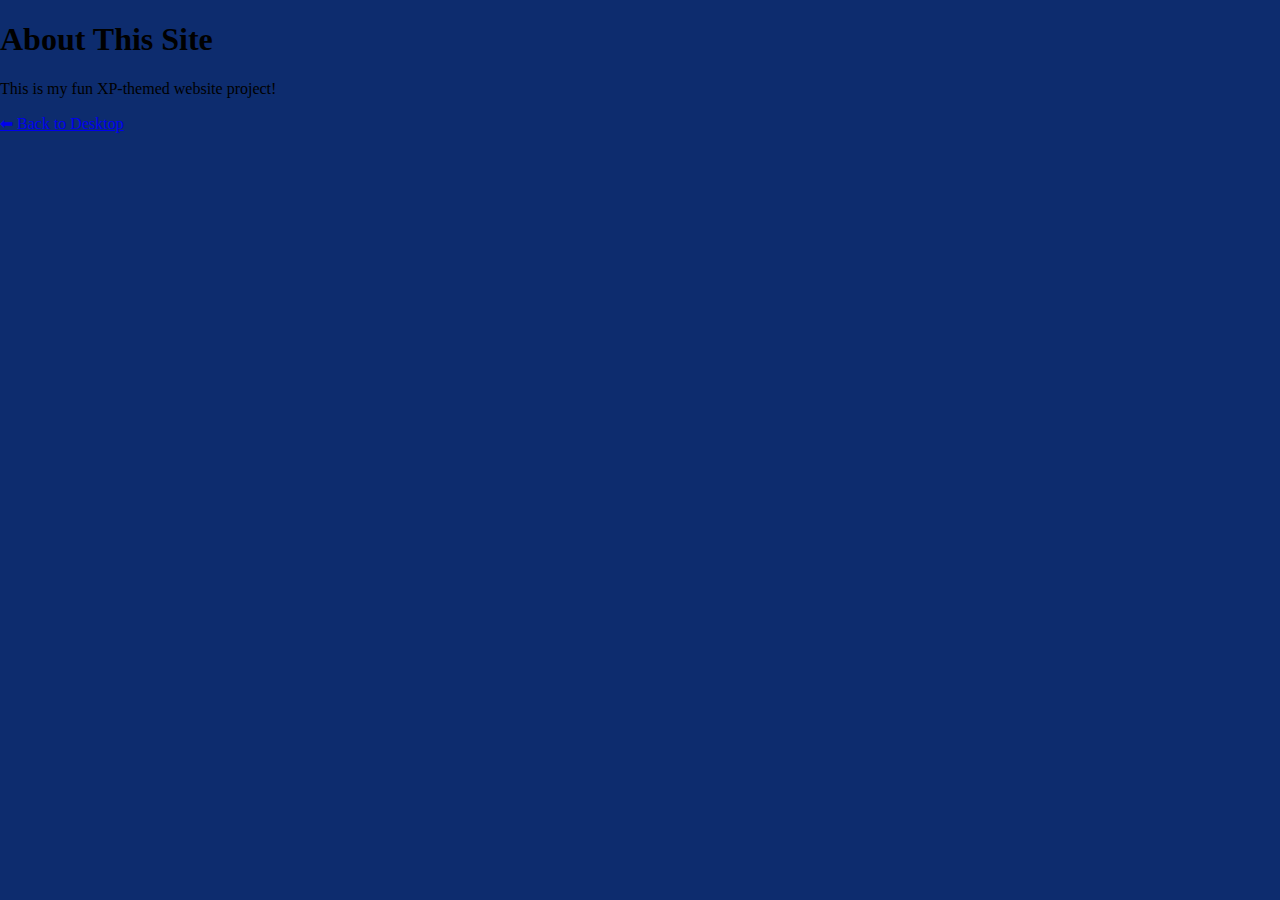
<file: aboutEX.html>
<!DOCTYPE html>
<html lang="en">
<head>
  <meta charset="UTF-8">
  <title>About</title>
  <link rel="stylesheet" href="style.css">
</head>
<body>
  <h1>About This Site</h1>
  <p>This is my fun XP-themed website project!</p>
  <a href="index.html">⬅ Back to Desktop</a>
</body>
</html>
</file>
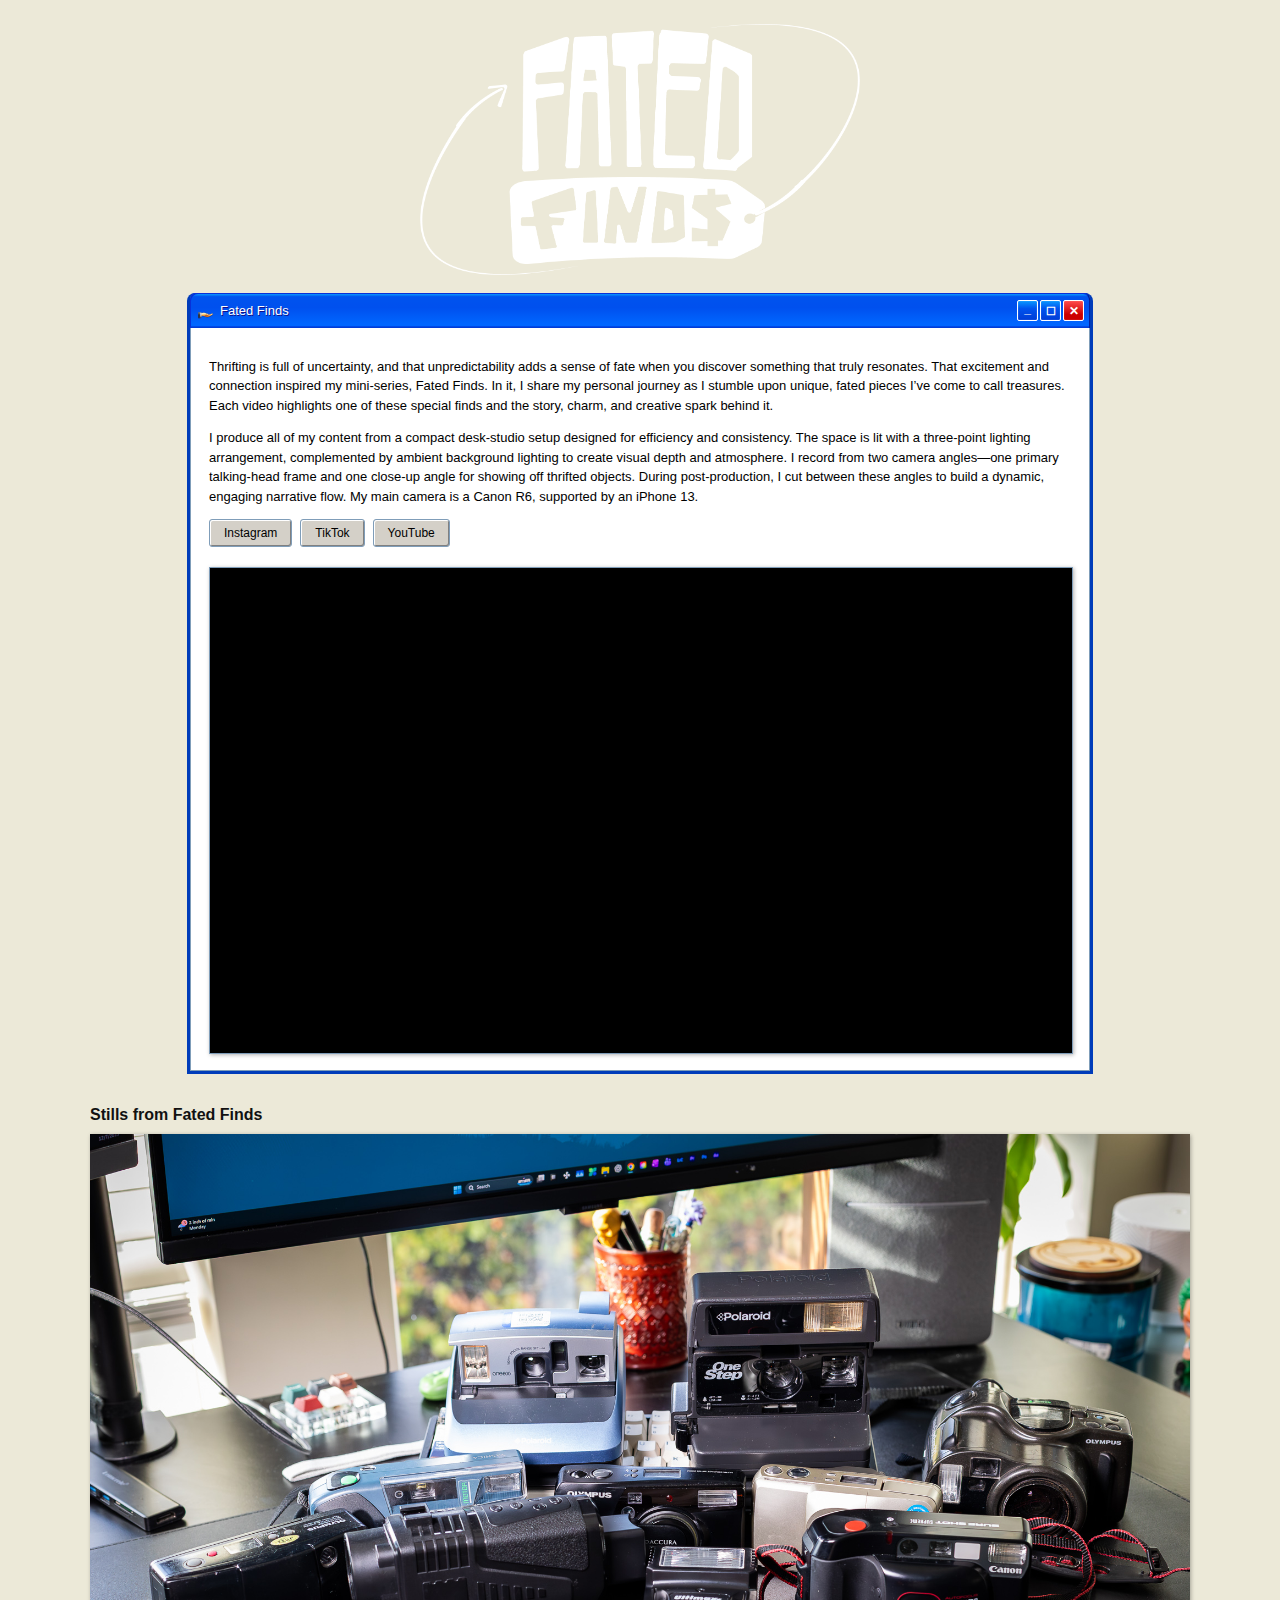
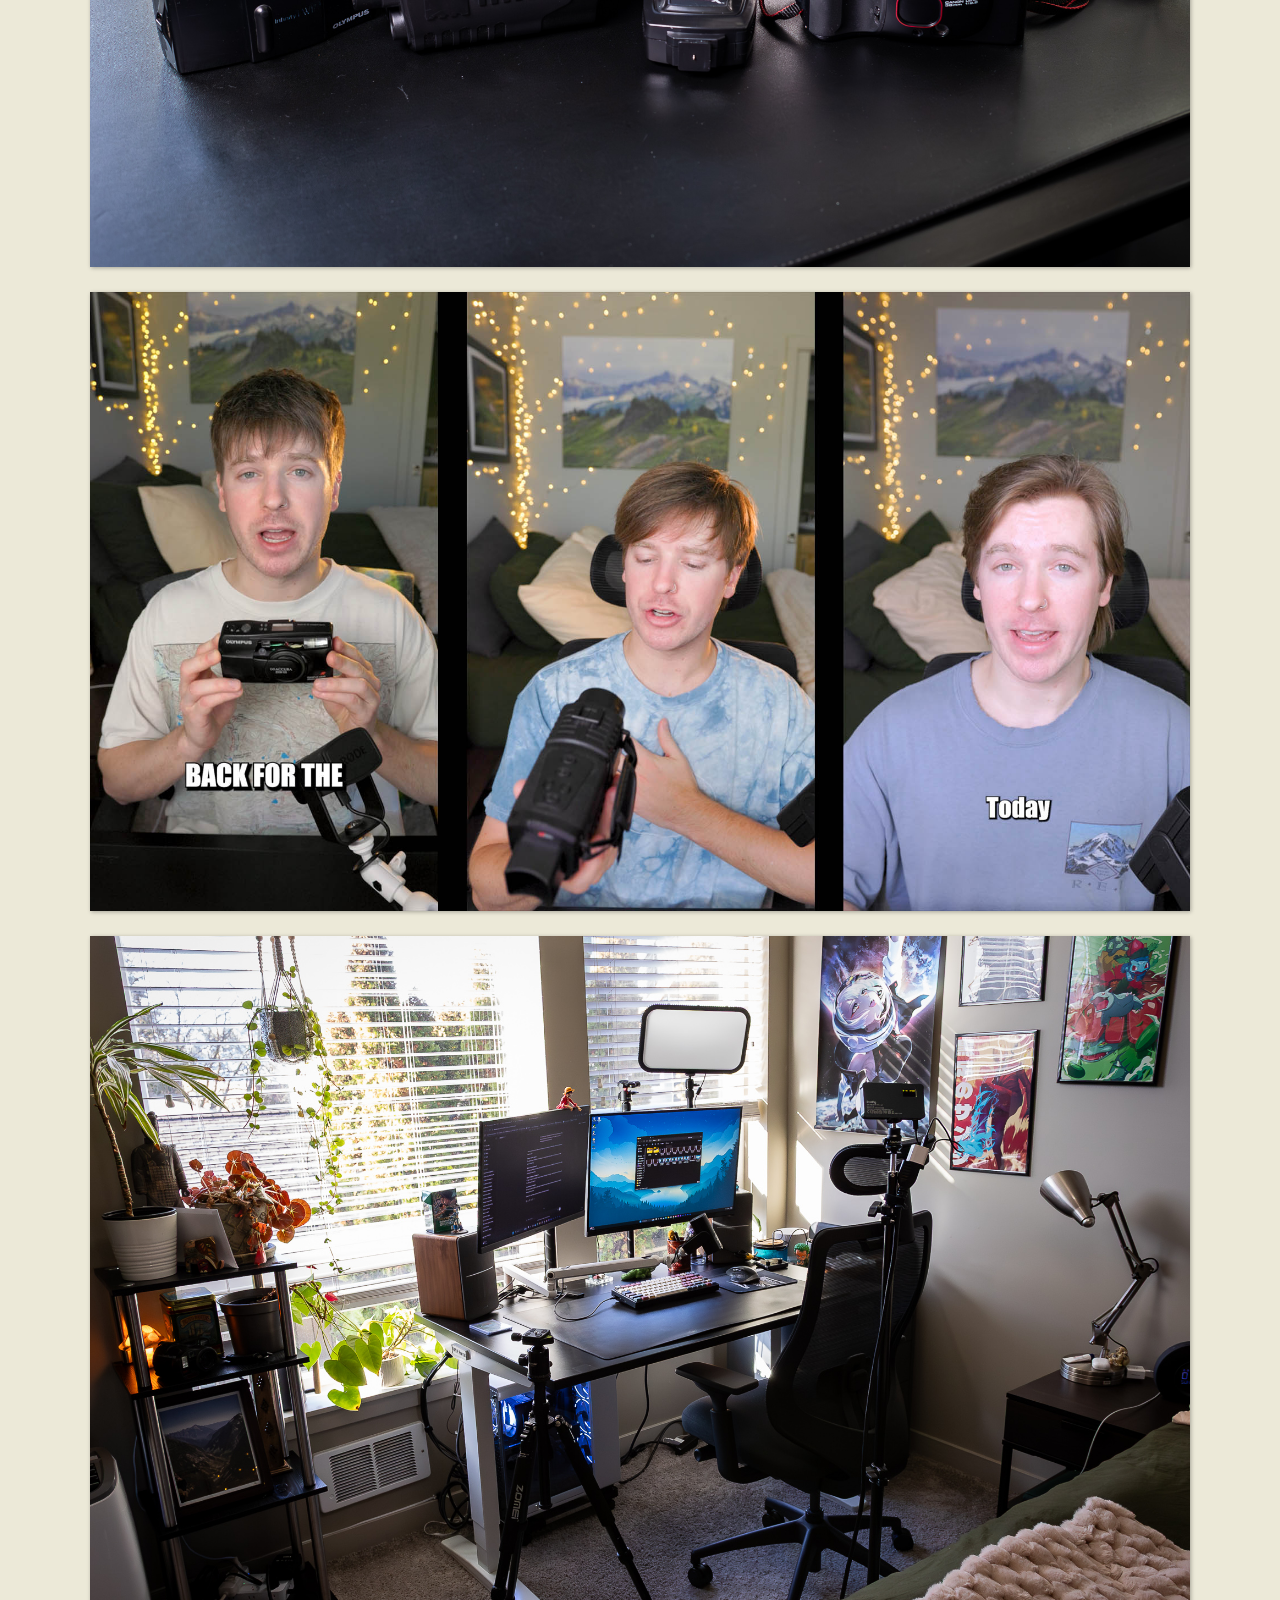
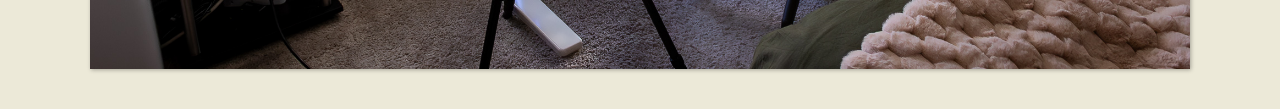
<file: fatedfinds.html>
<!DOCTYPE html>
<html lang="en">
<head>
  <meta charset="UTF-8" />
  <meta name="viewport" content="width=device-width, initial-scale=1.0"/>
  <title>Fated Finds</title>
  <link rel="stylesheet" href="css/fatedfinds.css" />
</head>
<body>
  <div class="ff-page">

    <!-- Top logo -->
    <header class="ff-logo">
      <!-- Swap this file name to your actual logo file -->
      <img src="images/fatedfinds/fatedfinds-logo.png" alt="Fated Finds Logo">
    </header>

    <!-- Main XP-style window -->
    <section class="ff-window">
      <div class="ff-title-bar">
        <div class="ff-title-text">
          <!-- Swap this to your actual desktop icon if you want -->
          <img src="images/fatedfinds-icon.png" alt="Fated Finds Icon">
          <span>Fated Finds</span>
        </div>

        <div class="ff-title-controls">
          <button class="ff-btn ff-min" aria-label="Minimize"></button>
          <button class="ff-btn ff-max" aria-label="Maximize"></button>
          <button class="ff-btn ff-close" aria-label="Close"></button>
        </div>
      </div>

      <div class="ff-window-body">
        <!-- Left: text + buttons + optional stats -->
        <div class="ff-text">
          <p>
            Thrifting is full of uncertainty, and that unpredictability adds a sense of fate when you discover something that truly resonates. 
            That excitement and connection inspired my mini-series, Fated Finds. In it, I share my personal journey as I stumble upon unique, 
            fated pieces I’ve come to call treasures. Each video highlights one of these special finds and the story, charm, and creative spark behind it.
          </p>
          <p>
            I produce all of my content from a compact desk-studio setup designed for efficiency and consistency.
            The space is lit with a three-point lighting arrangement, complemented by ambient background lighting to create visual depth and atmosphere.
            I record from two camera angles—one primary talking-head frame and one close-up angle for showing off thrifted objects.
            During post-production, I cut between these angles to build a dynamic, engaging narrative flow. My main camera is a Canon R6, supported by an iPhone 13.
          </p>

          <!-- XP-style link buttons -->
          <div class="ff-links">
            <a
              class="ff-link-button"
              href="https://www.instagram.com/maximpod/?hl=en"
              target="_blank"
              rel="noopener"
            >
              Instagram
            </a>

            <a
              class="ff-link-button"
              href="https://www.tiktok.com/@moxpod"
              target="_blank"
              rel="noopener"
            >
              TikTok
            </a>
            
            <a
              class="ff-link-button"
              href="https://www.youtube.com/@maxpodd"
              target="_blank"
              rel="noopener"
            >
              YouTube
            </a>
          </div>

        <!-- Right: video embed -->
        <div class="ff-video">
          <div class="ff-video-frame">
            <!-- Replace the src with your actual Vimeo URL -->
            <iframe
              src="https://youtube.com/shorts/uTy1dyMG0VQ?si=yBB3KDbq3hhUI4xG"
              title="Fated Finds Episode"
              frameborder="0"
              allow="autoplay; fullscreen; picture-in-picture"
              allowfullscreen
            ></iframe>
          </div>
        </div>
      </div>
    </section>

    <!-- Stills / extra images section -->
    <section class="ff-gallery">
      <h2 class="ff-gallery-title">Stills from Fated Finds</h2>
      <div class="ff-gallery-grid">
        <img src="images/fatedfinds/fated1.jpg" alt="Fated Finds still 1">
        <img src="images/fatedfinds/fated2.jpg" alt="Fated Finds still 2">
        <img src="images/fatedfinds/fated3.jpg" alt="Fated Finds still 3">
        <!-- Add more later if you’d like -->
      </div>
    </section>

  </div>
</body>
</html>
</file>
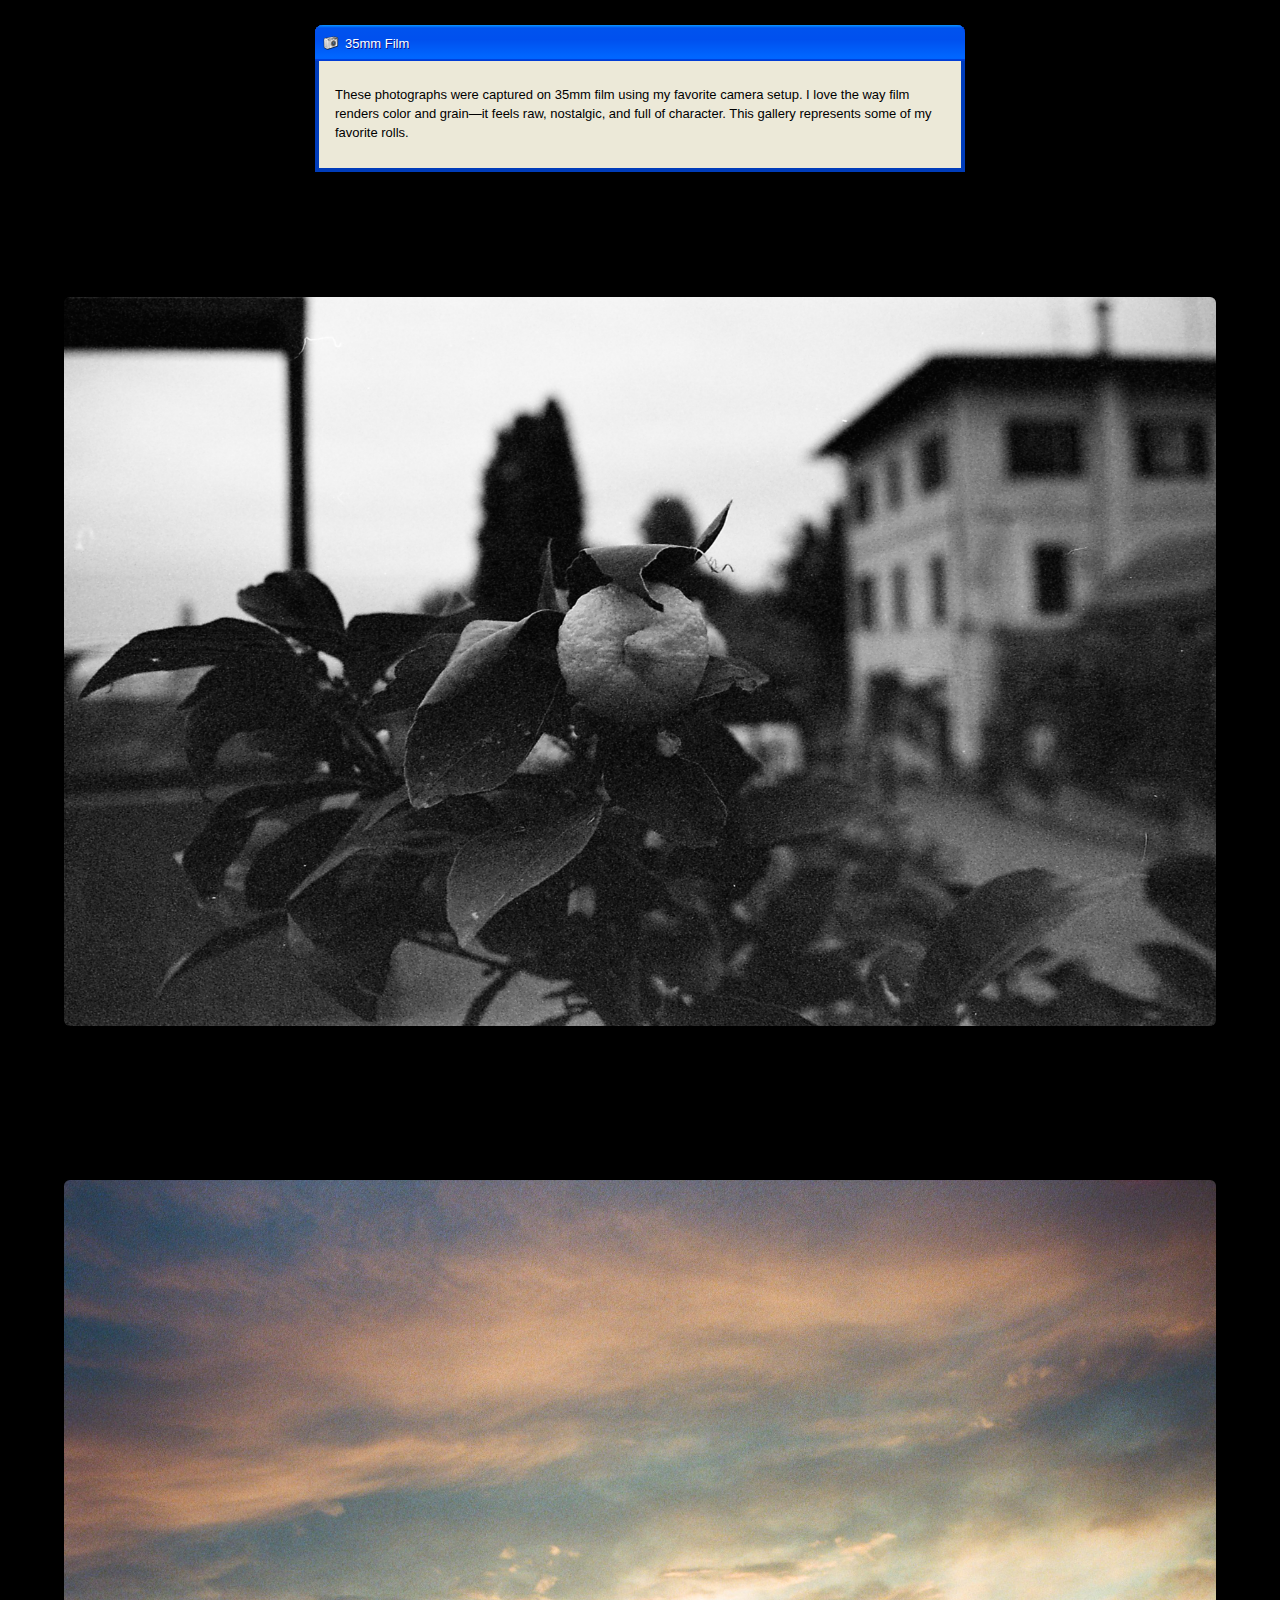
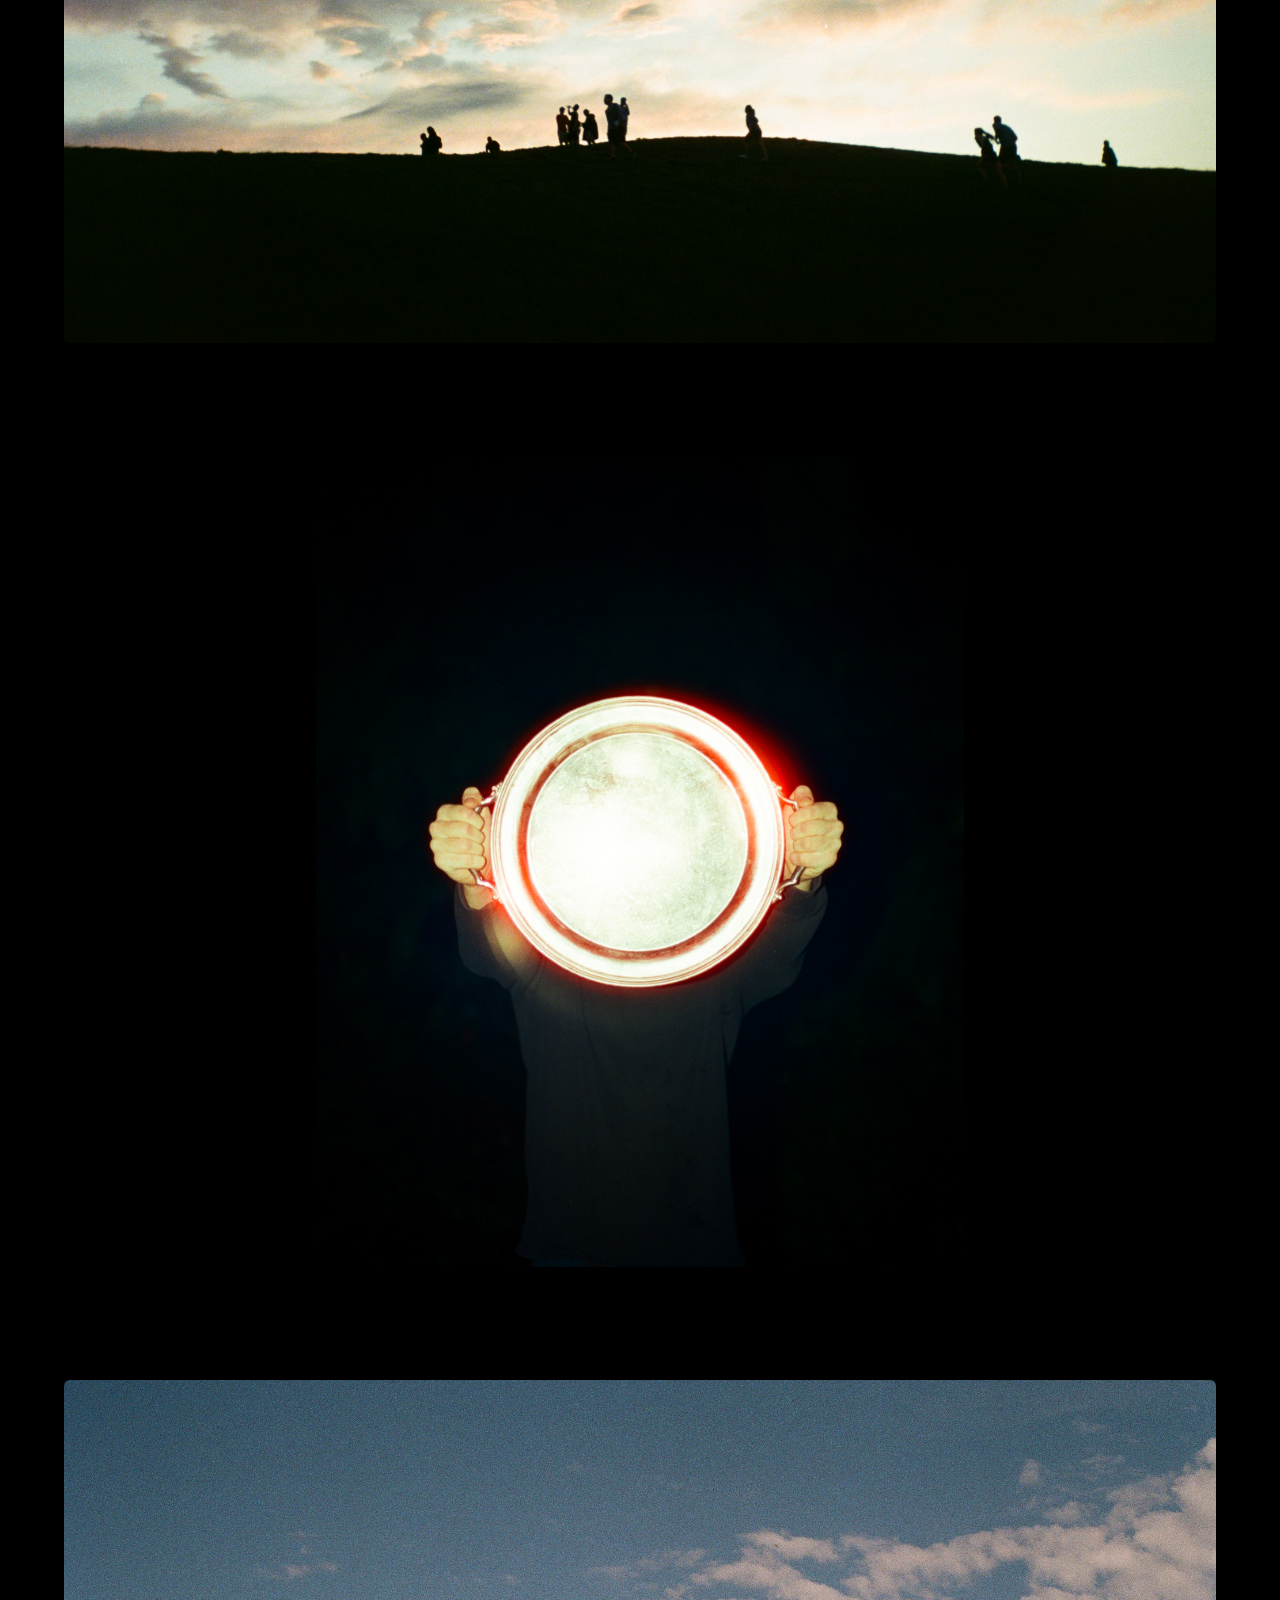
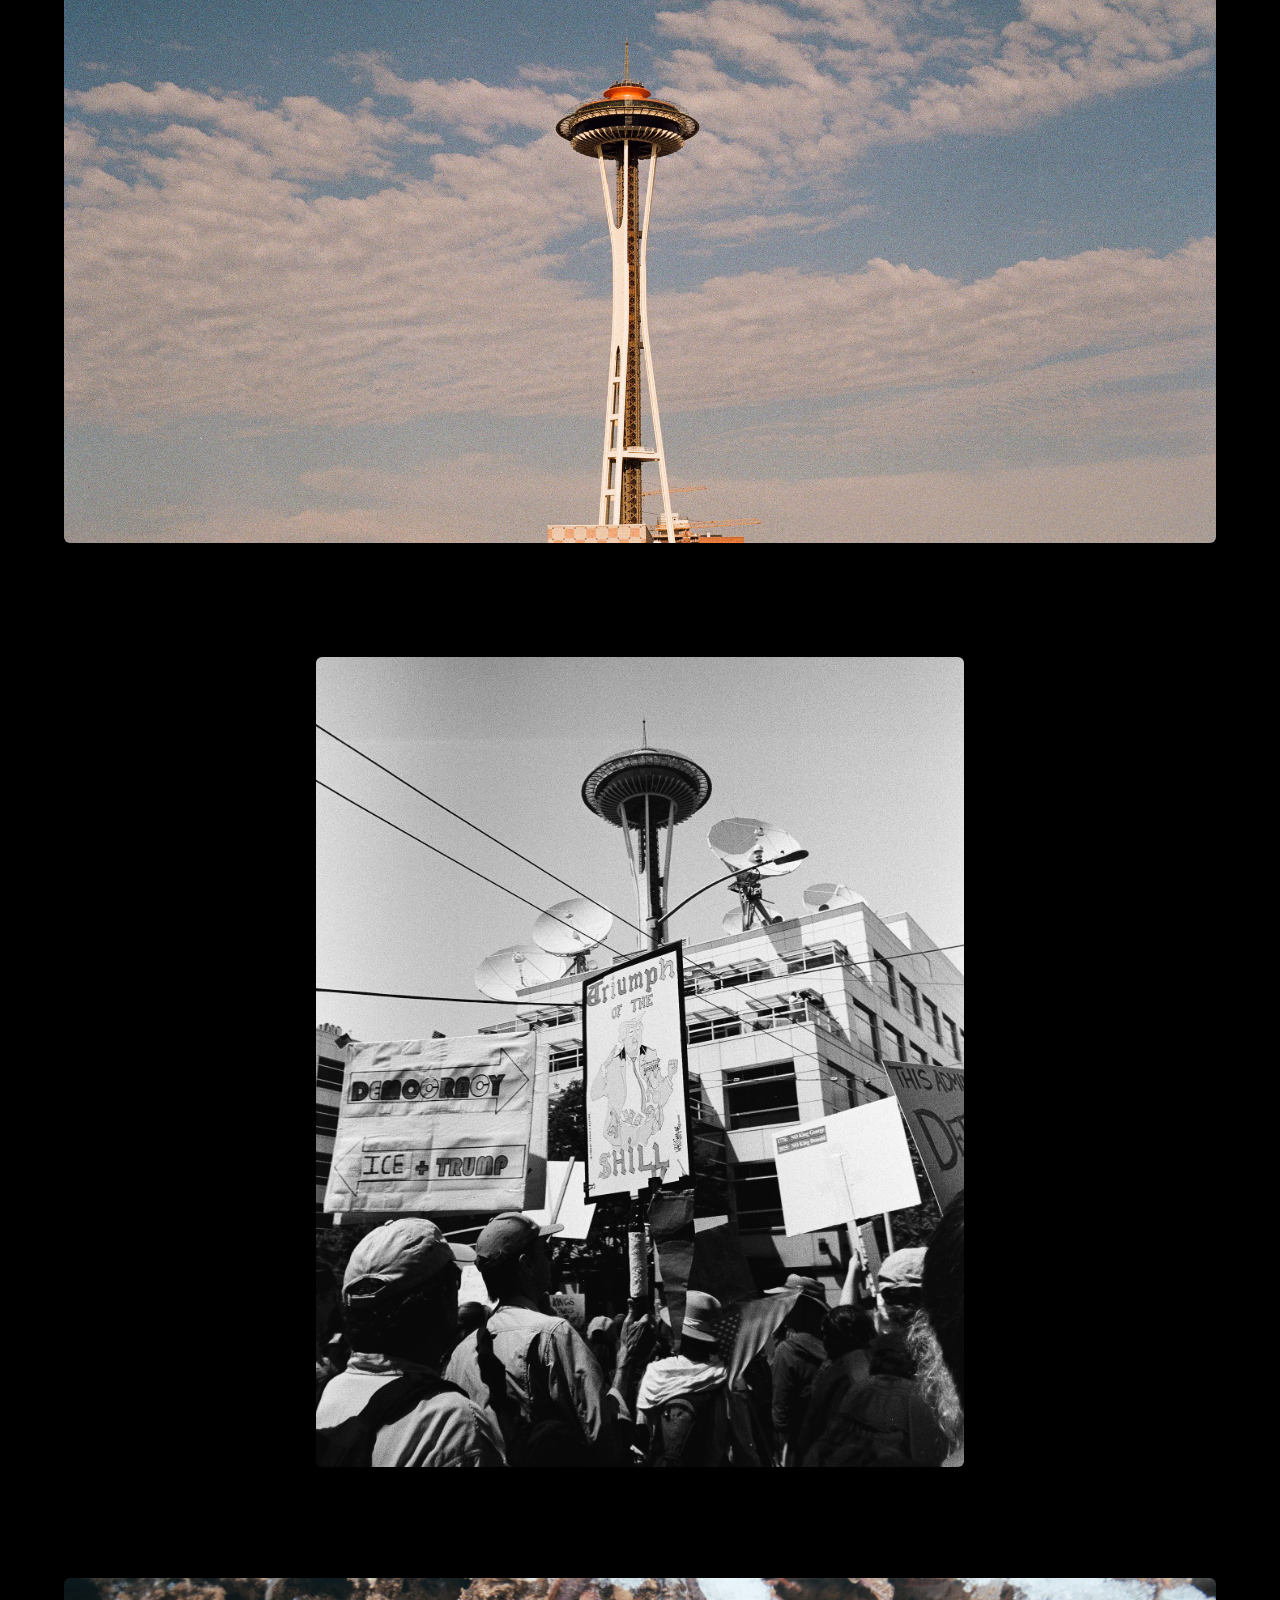
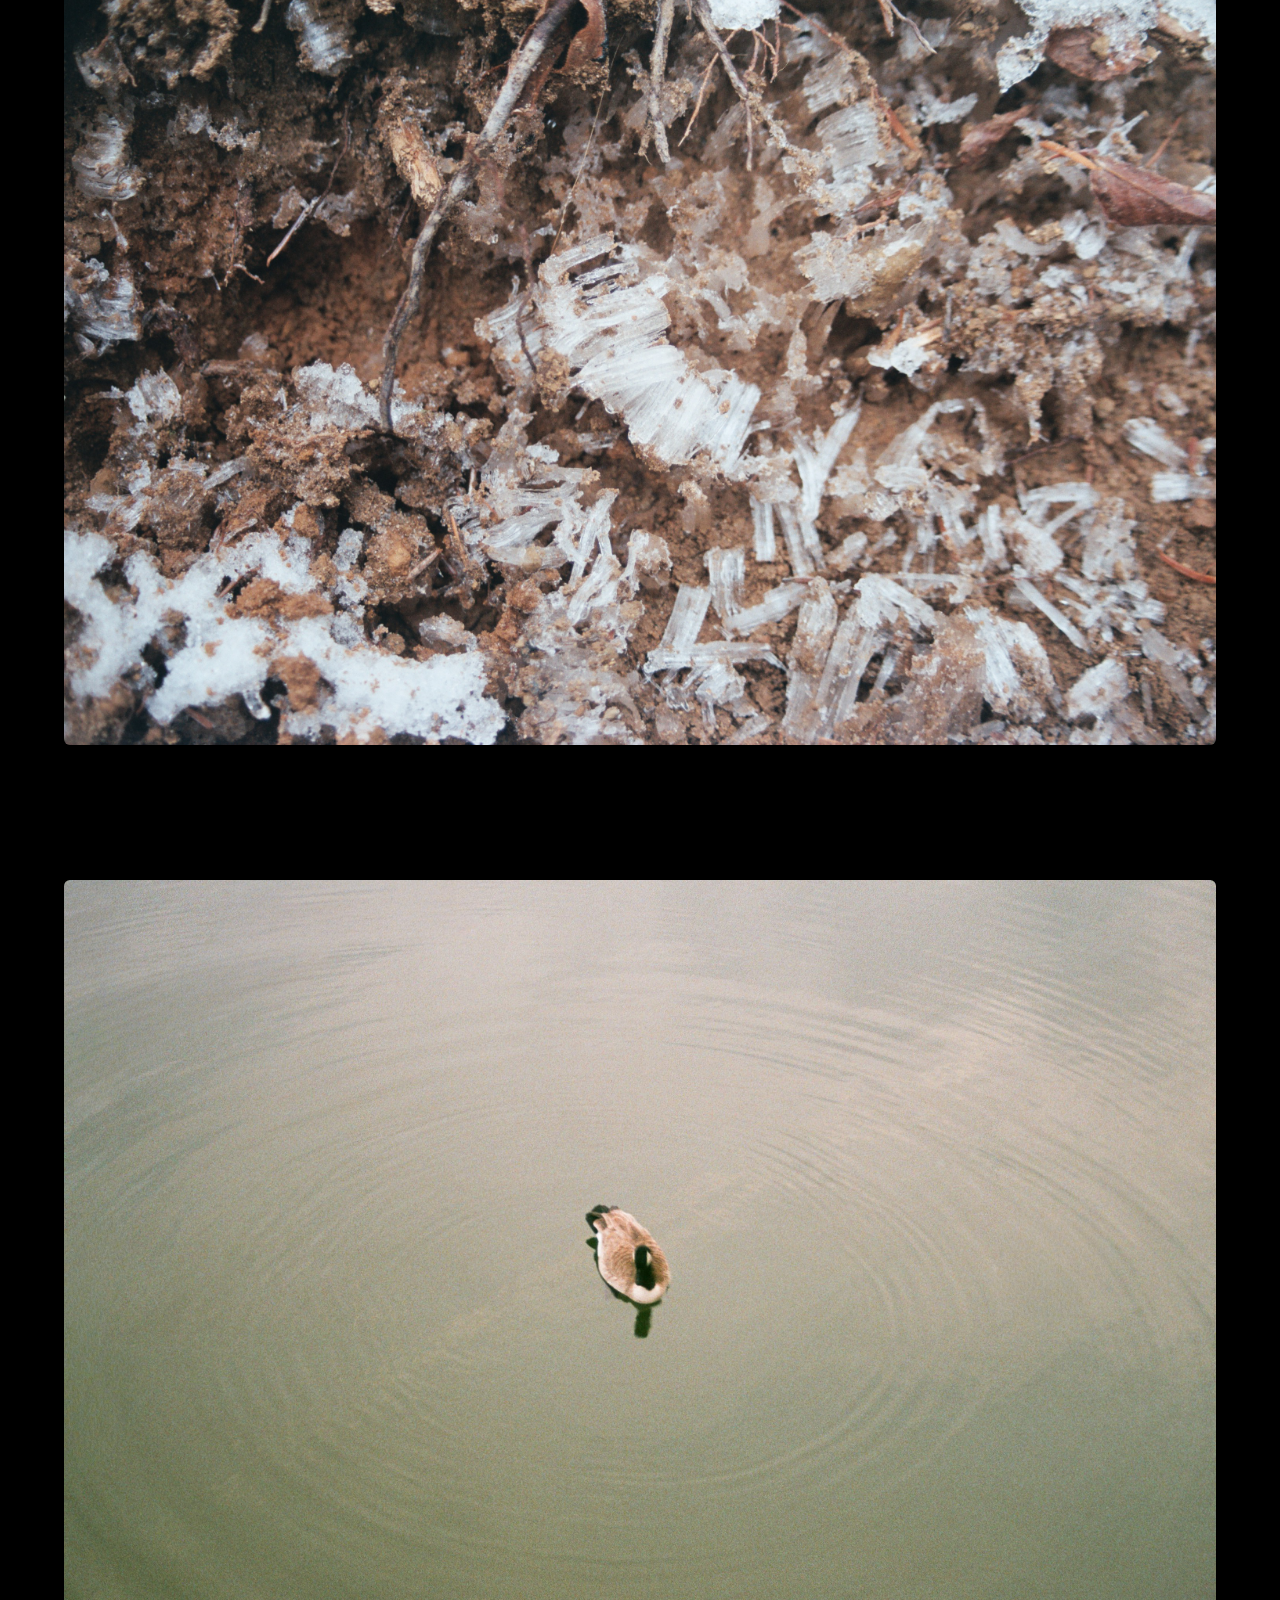
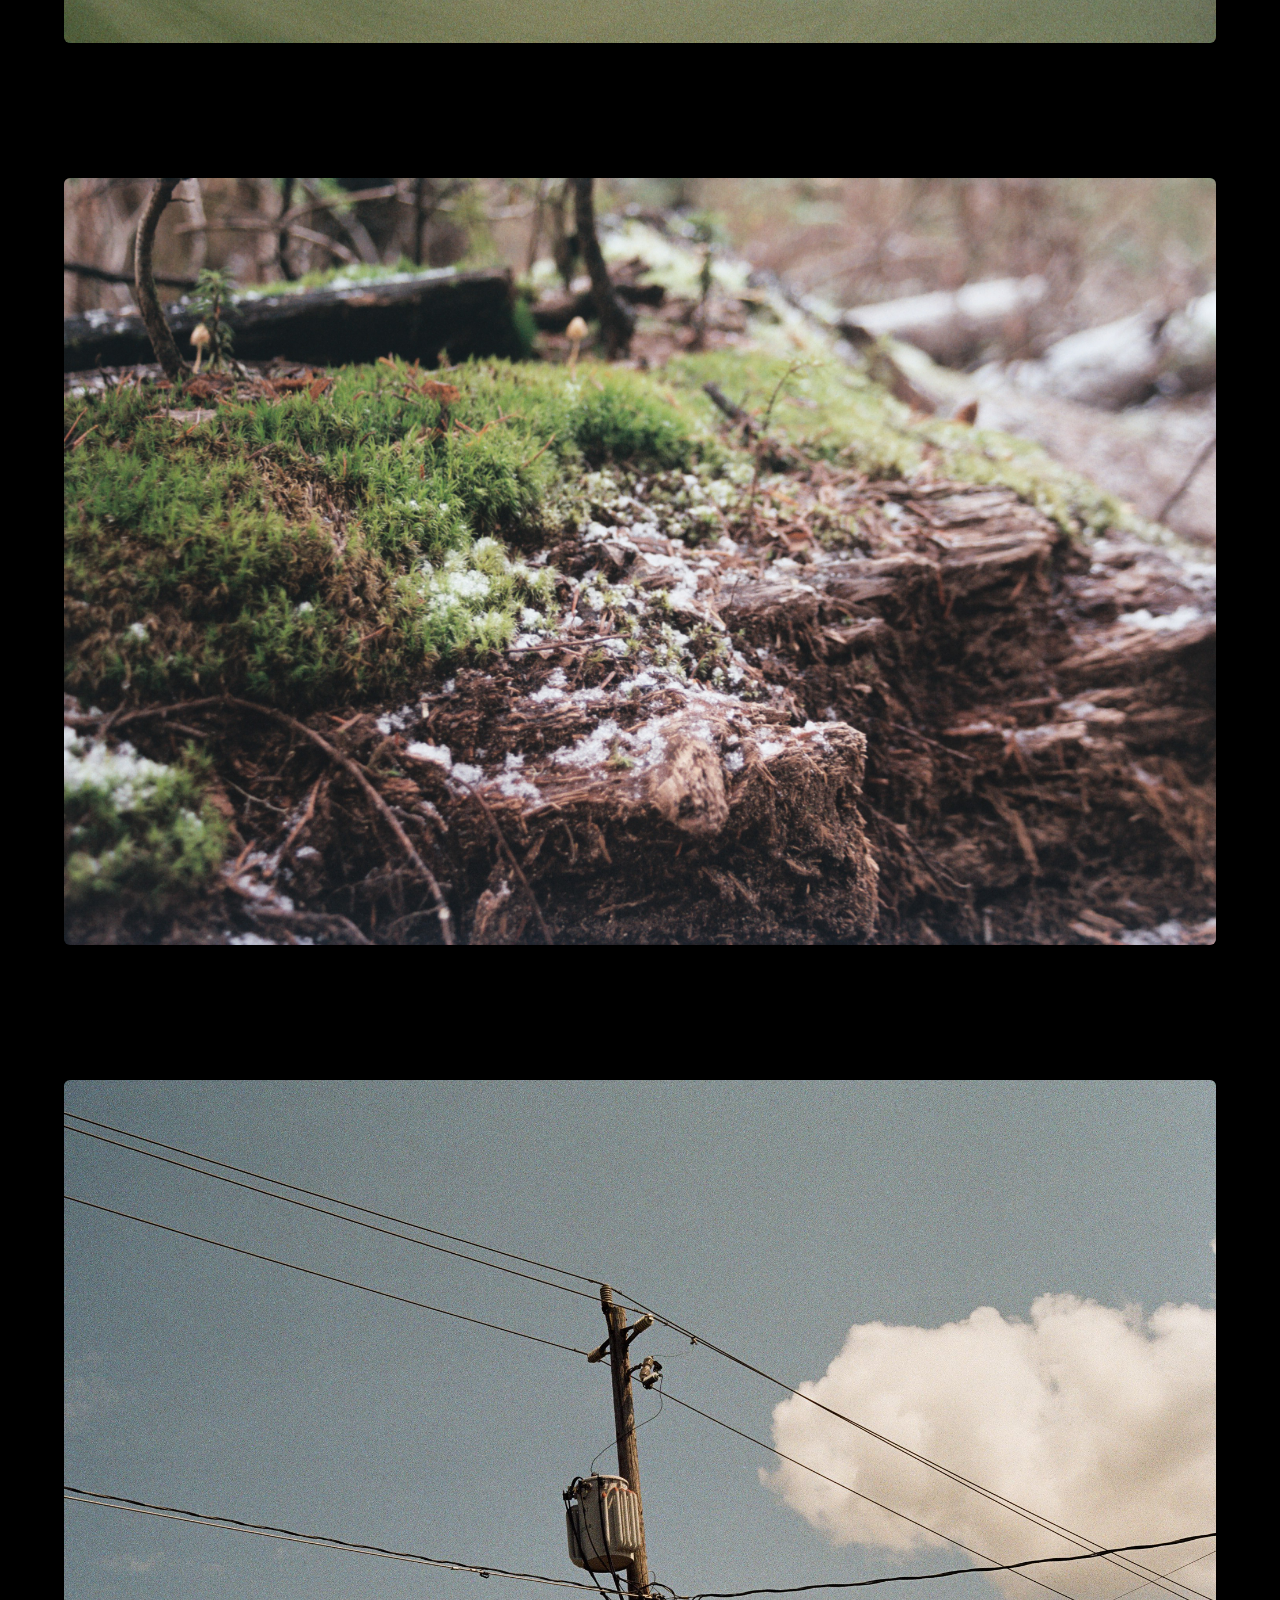
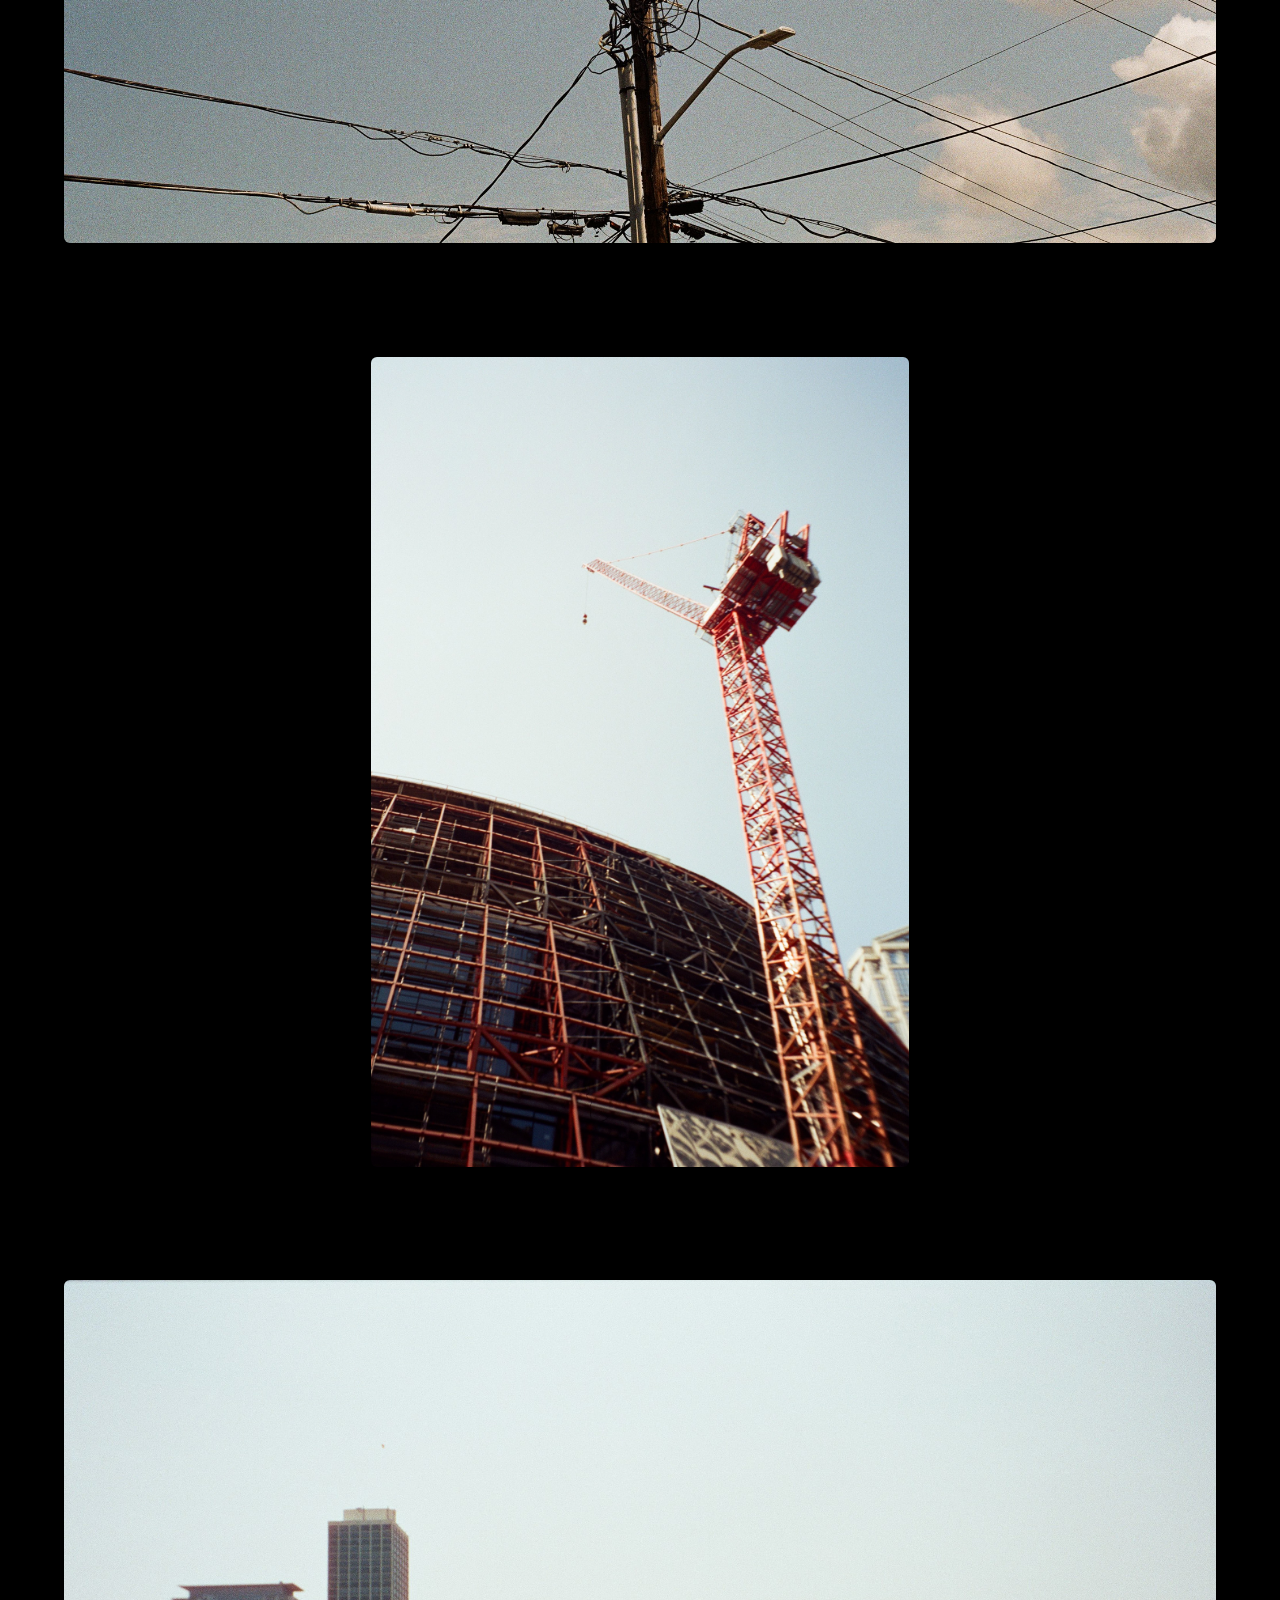
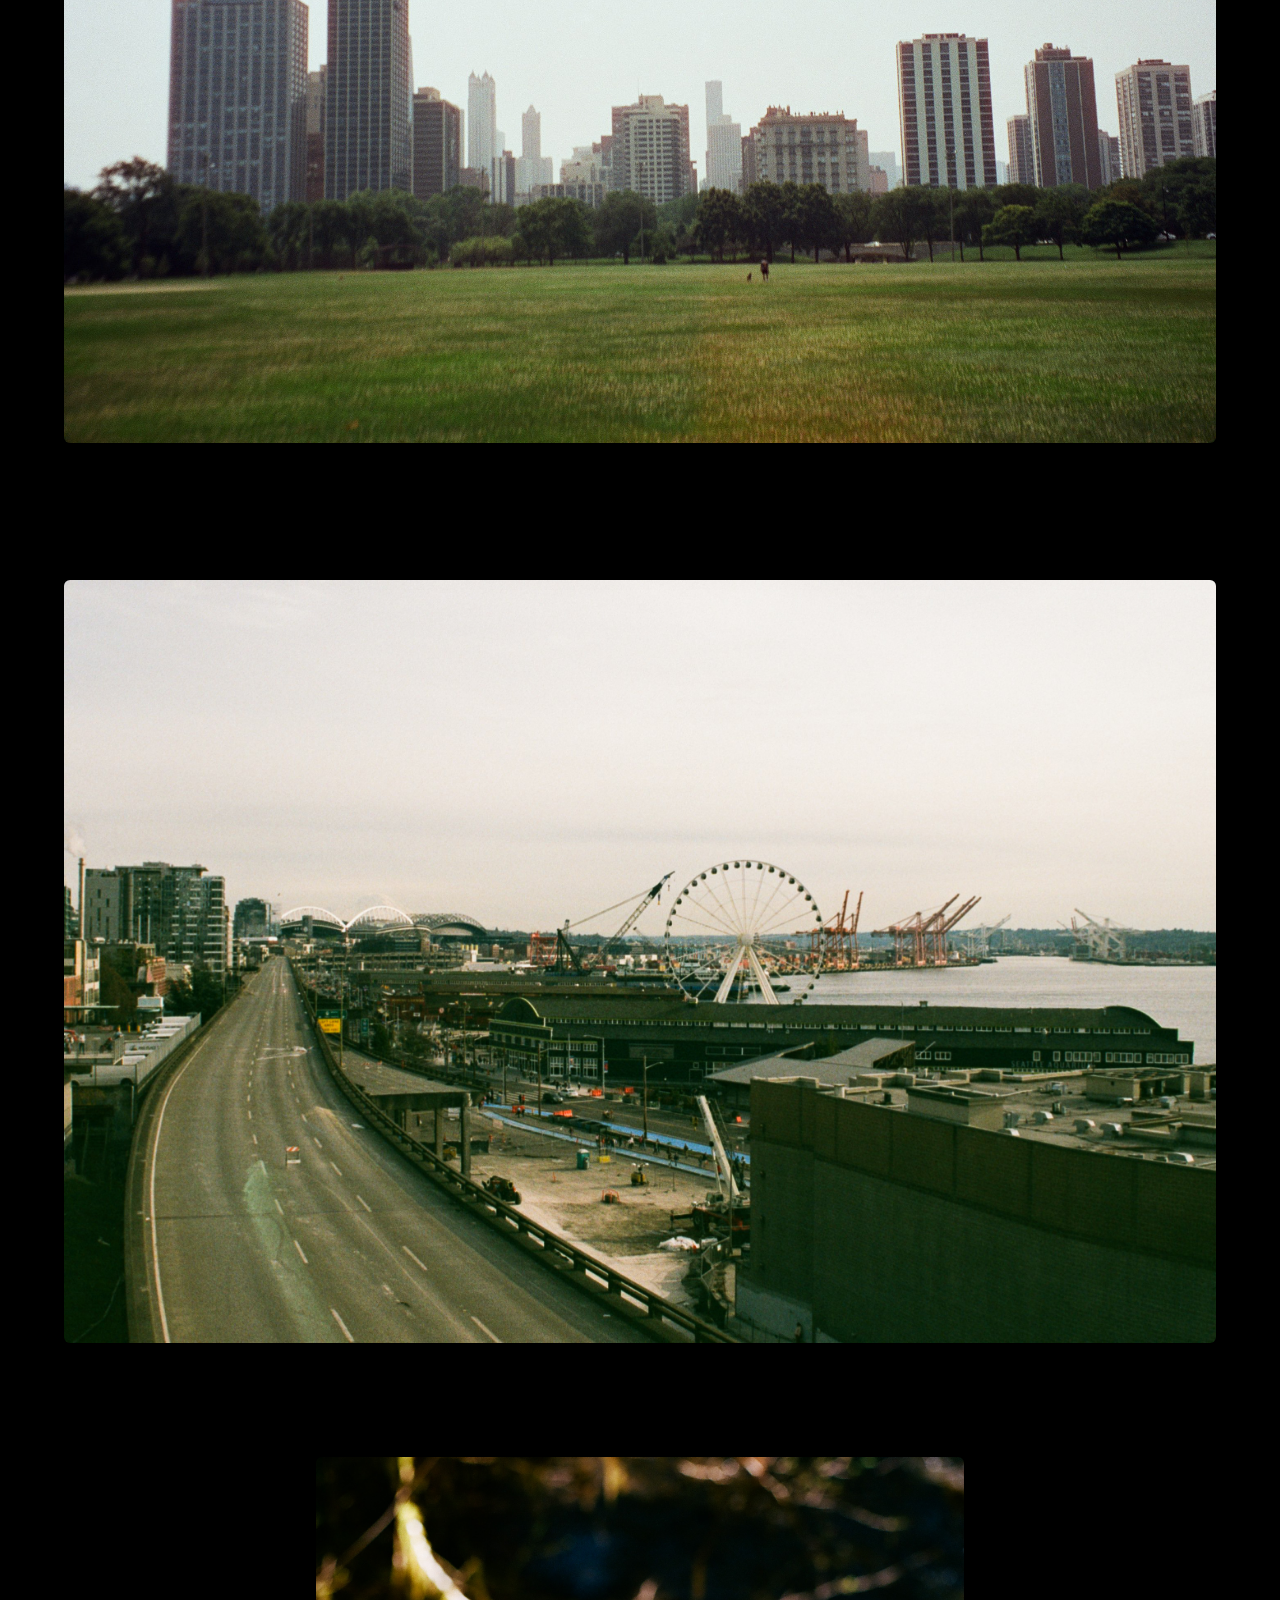
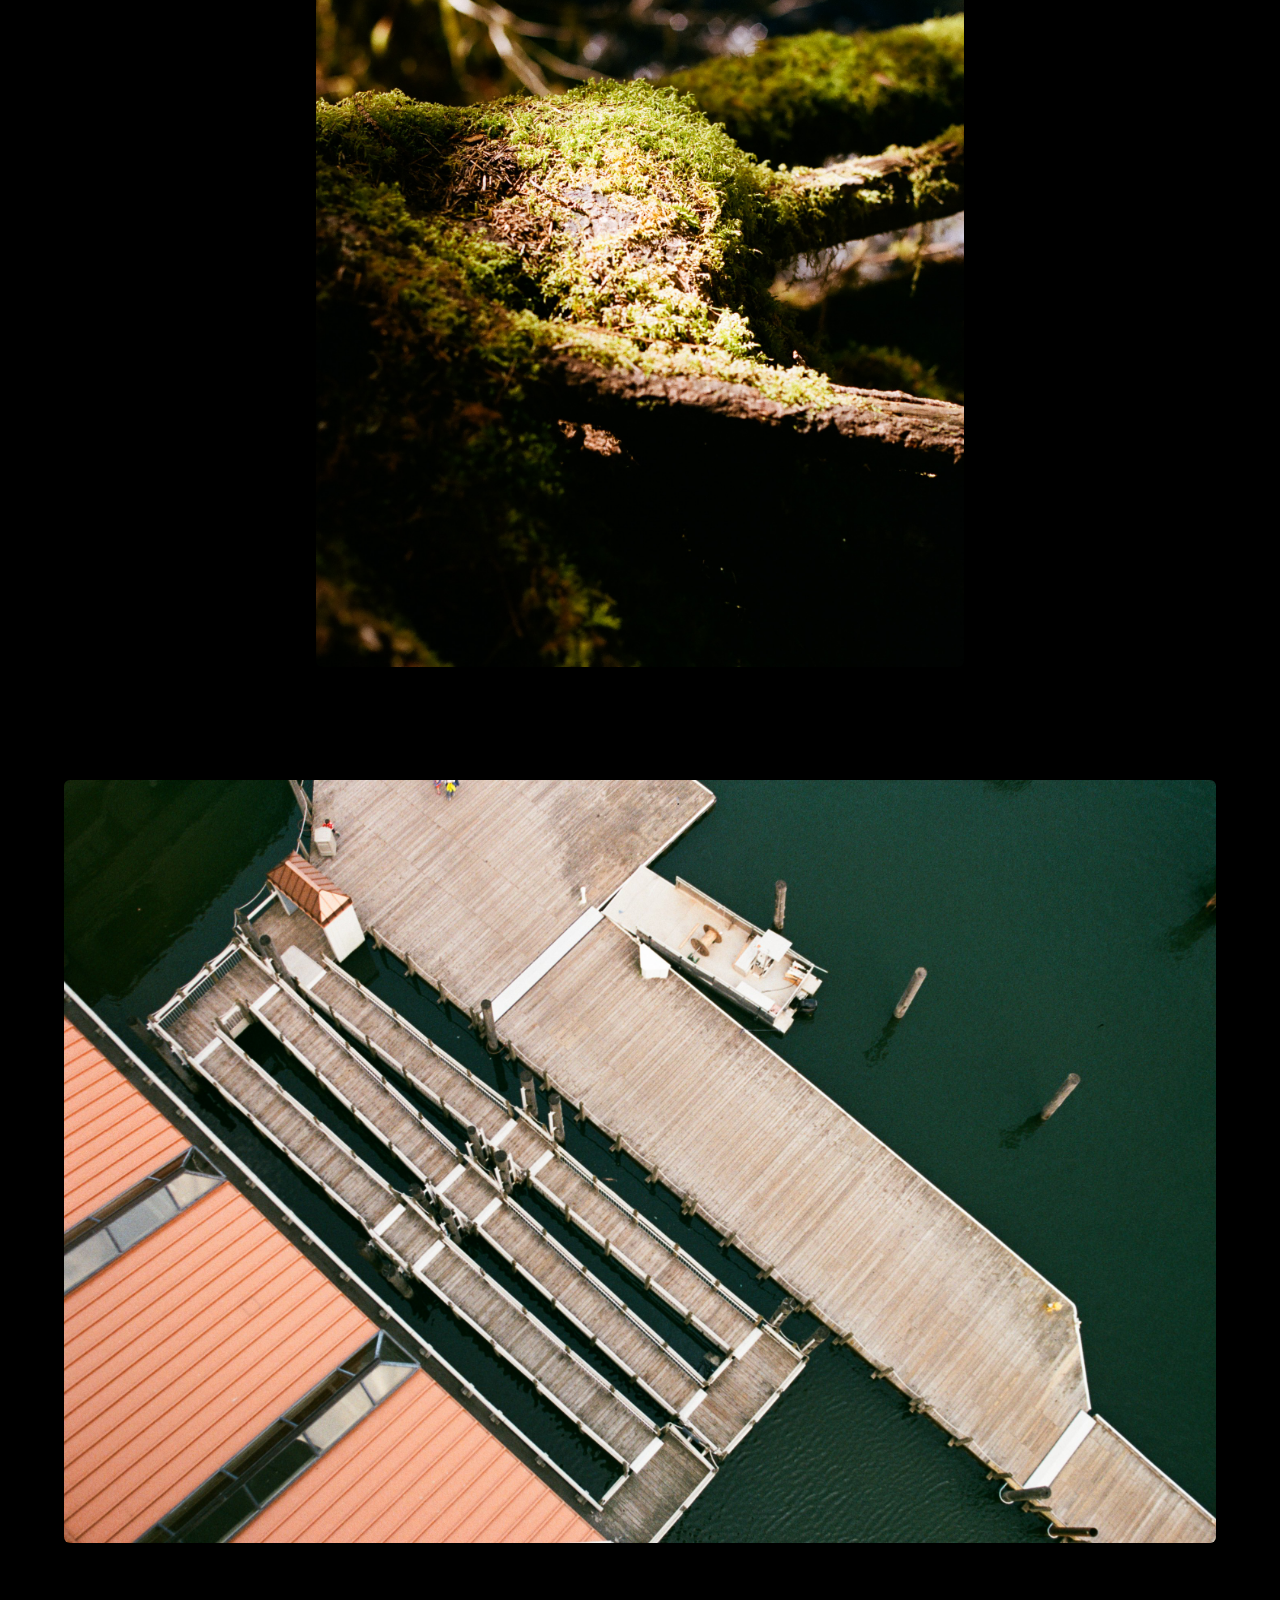
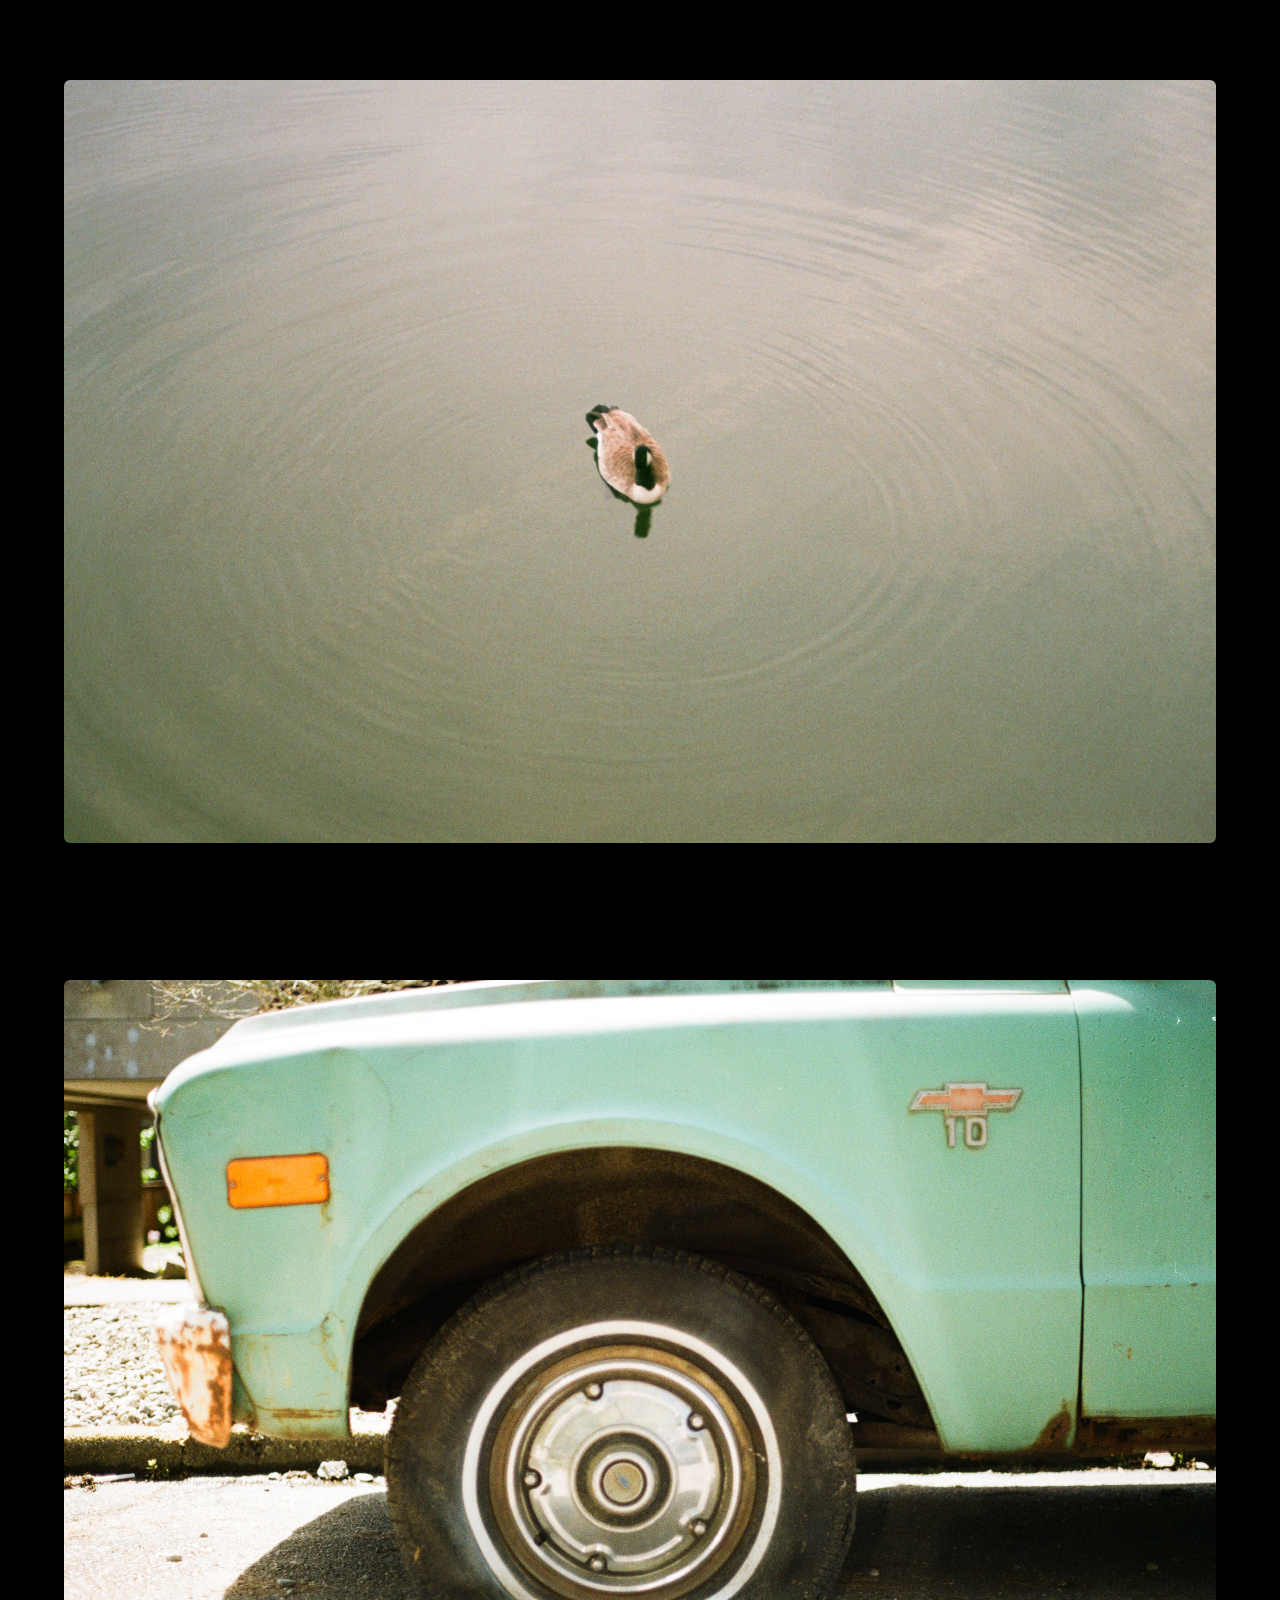
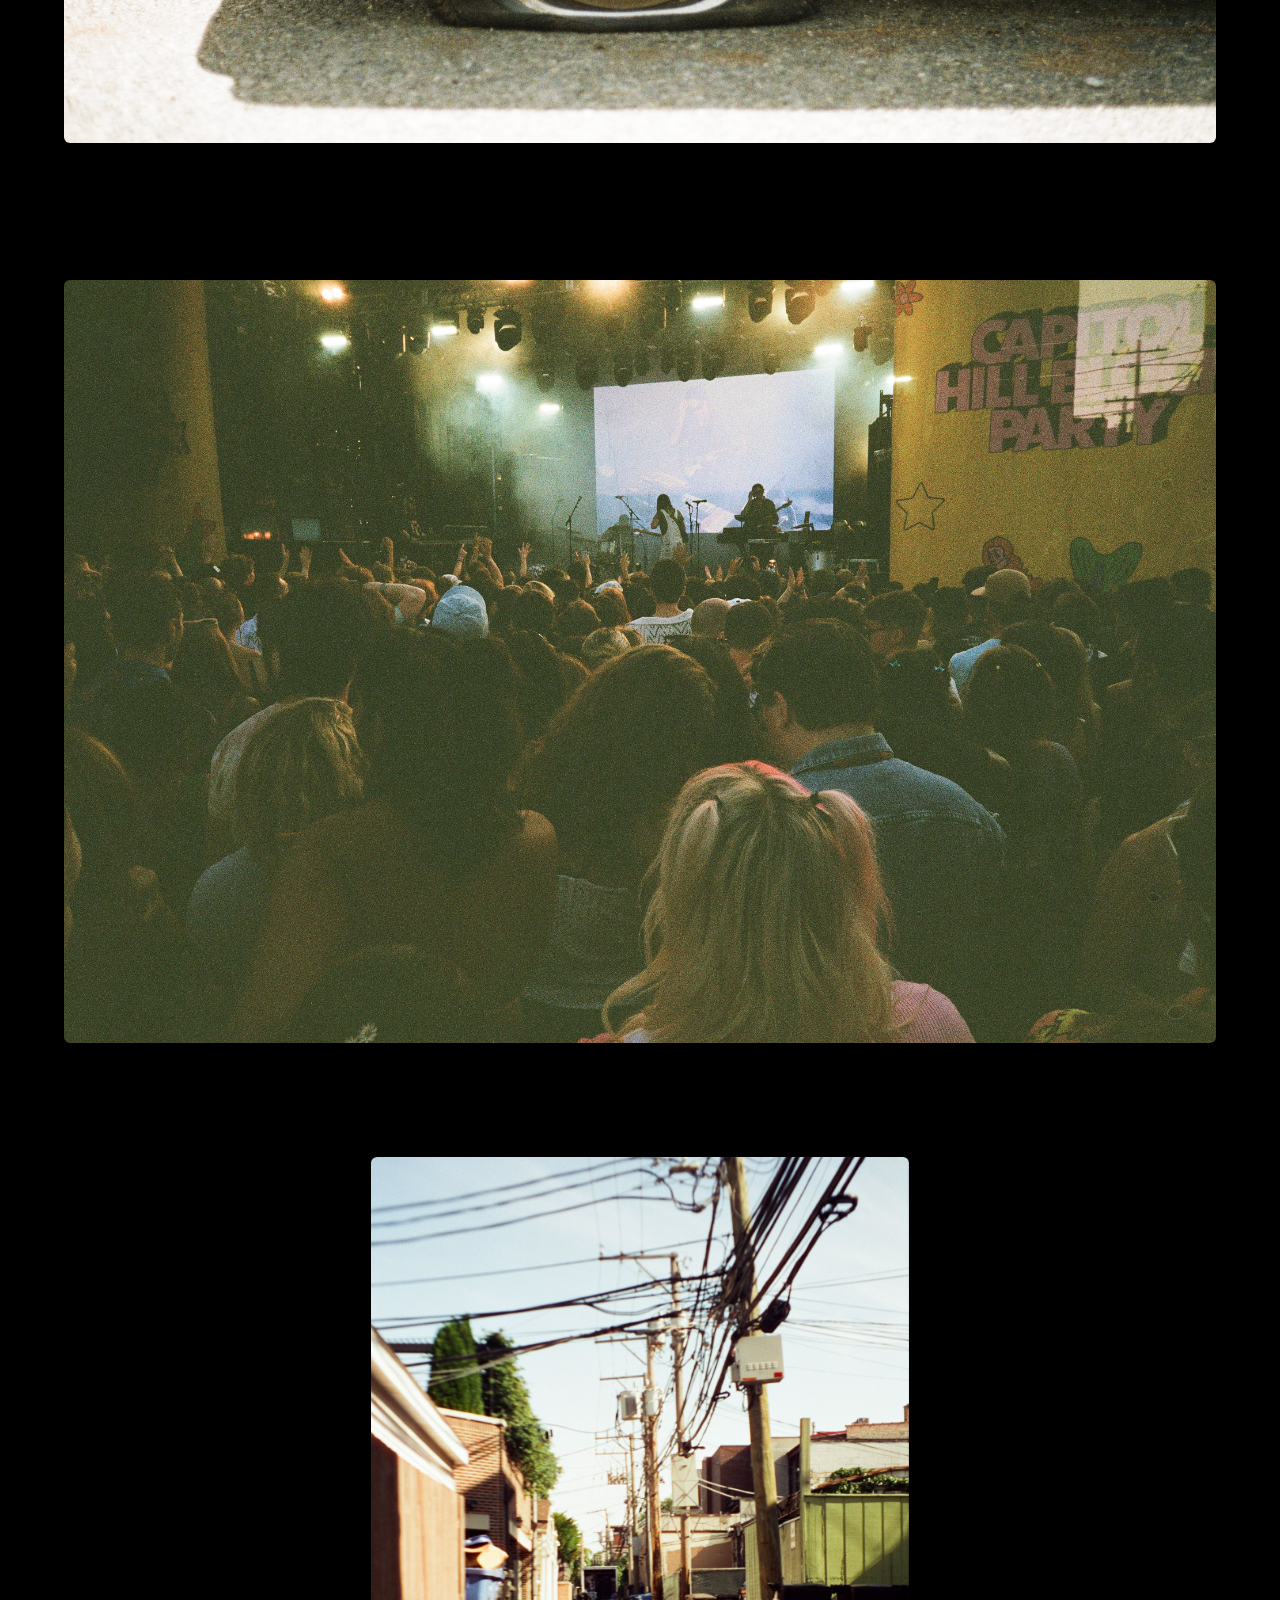
<file: jpg.html>
<!DOCTYPE html>
<html lang="en">
<head>
  <meta charset="UTF-8" />
  <meta name="viewport" content="width=device-width, initial-scale=1.0"/>
  <title>jpg</title>
  <link rel="stylesheet" href="css/jpg.css" />
</head>
<body>
  <!-- XP-style info window for JPG page -->
<div class="jpg-info-window">
  <div class="jpg-title-bar">
    <img src="images/jpg-icon.png" alt="jpg Icon">
    <span>35mm Film</span>
  </div>

  <div class="jpg-window-body">
    <p>
      These photographs were captured on 35mm film using my favorite camera setup.
      I love the way film renders color and grain—it feels raw, nostalgic, and
      full of character. This gallery represents some of my favorite rolls.
    </p>
  </div>
</div>

  <div class="gallery">
    <div class="photo">
      <img src="images/jpg/film001.jpg" alt="Film 1">
    </div>
    <div class="photo">
      <img src="images/jpg/film002.jpg" alt="Film 2">
    </div>
    <div class="photo">
      <img src="images/jpg/film003.jpg" alt="Film 3">
    </div>
    <div class="photo">
      <img src="images/jpg/film004.jpg" alt="Film 4">
    </div>
    <div class="photo">
      <img src="images/jpg/film005.jpg" alt="Film 5">
    </div>
    <div class="photo">
      <img src="images/jpg/film006.jpg" alt="Film 6">
    </div>
    <div class="photo">
      <img src="images/jpg/film007.jpg" alt="Film 7">
    </div>
    <div class="photo">
      <img src="images/jpg/film008.jpg" alt="Film 8">
    </div> 
     <div class="photo">
      <img src="images/jpg/film009.jpg" alt="Film 9">
    </div>
    <div class="photo">
      <img src="images/jpg/film010.jpg" alt="Film 10">
    </div>
    <div class="photo">
      <img src="images/jpg/film011.jpg" alt="Film 11">
    </div>
    <div class="photo">
      <img src="images/jpg/film012.jpg" alt="Film 12">
    </div> 
      <div class="photo">
      <img src="images/jpg/film013.jpg" alt="Film 13">
    </div>
    <div class="photo">
      <img src="images/jpg/film014.jpg" alt="Film 14">
    </div>
    <div class="photo">
      <img src="images/jpg/film015.jpg" alt="Film 15">
    </div>
    <div class="photo">
      <img src="images/jpg/film016.jpg" alt="Film 16">
    </div>
      <div class="photo">
      <img src="images/jpg/film017.jpg" alt="Film 17">
    </div>
    <div class="photo">
      <img src="images/jpg/film018.jpg" alt="Film 18">
    </div>
    <div class="photo">
      <img src="images/jpg/film019.jpg" alt="Film 19">
    </div>
    <div class="photo">
      <img src="images/jpg/film020.jpg" alt="Film 20">
    </div>
     <div class="photo">
      <img src="images/jpg/film021.jpg" alt="Film 21">
    </div>
    <div class="photo">
      <img src="images/jpg/film022.jpg" alt="Film 22">
    </div>
    <div class="photo">
      <img src="images/jpg/film023.jpg" alt="Film 23">
    </div>
    <div class="photo">
      <img src="images/jpg/film024.jpg" alt="Film 24">
    </div>
    <div class="photo">
      <img src="images/jpg/film025.jpg" alt="Film 25">
    </div>
    <div class="photo">
      <img src="images/jpg/film026.jpg" alt="Film 26">
    </div>
    <div class="photo">
      <img src="images/jpg/film027.jpg" alt="Film 27">
    </div>
    <div class="photo">
      <img src="images/jpg/film028.jpg" alt="Film 28">
    </div>
    <div class="photo">
      <img src="images/jpg/film029.jpg" alt="Film 29">
    </div>
    <div class="photo">
      <img src="images/jpg/film030.jpg" alt="Film 30">
    </div> 
  </div>
</body>
</html>
</file>
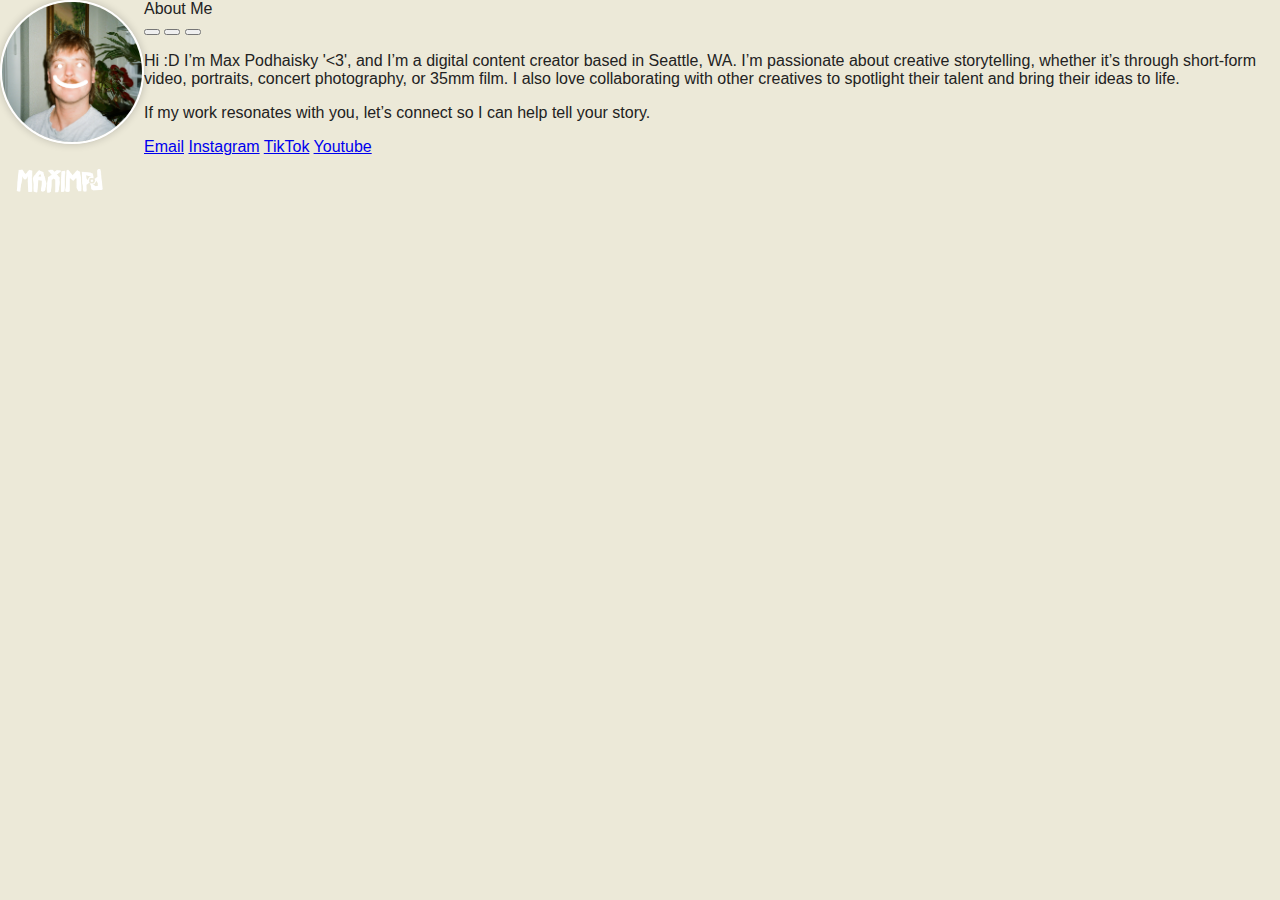
<file: user.html>
<!DOCTYPE html>
<html lang="en">
<head>
  <meta charset="UTF-8" />
  <meta name="viewport" content="width=device-width, initial-scale=1.0" />
  <title>About Me</title>
  <!-- Only this page's CSS; it’s self-contained -->
  <link rel="stylesheet" href="css/user.css" />
</head>
<body>

  <!-- Headshot + Logo side by side, centered ABOVE the window -->
  <div class="header-wrapper">
    <img src="images/headshot.jpg" alt="Headshot" class="headshot" />
    <img src="images/logo.png" alt="Logo" class="logo" />
  </div>

  <!-- XP-style window containing ONLY the text + buttons -->
  <div class="about-window">
    <div class="about-title-bar">
      <div class="about-title-text">About Me</div>
      <div class="about-title-controls">
        <button class="about-btn about-min" aria-label="Minimize"></button>
        <button class="about-btn about-max" aria-label="Maximize"></button>
        <button class="about-btn about-close" aria-label="Close"></button>
      </div>
    </div>

    <div class="about-body">
      <div class="about-box">
        <p>
        Hi :D I’m Max Podhaisky '<3', and I’m a digital content creator based in Seattle, WA. 
        I’m passionate about creative storytelling, whether it’s through short-form video, portraits, concert photography, or 35mm film. 
        I also love collaborating with other creatives to spotlight their talent and bring their ideas to life. 
        </p>
        <p>
        If my work resonates with you, let’s connect so I can help tell your story.   
        </p>
      </div>

      <div class="social-buttons">
        <a href="mailto:maxpodhaisky@gmail.com" target="_blank" class="xp-button">Email</a>
        <a href="https://www.instagram.com/maximpod/?hl=en" target="_blank" class="xp-button">Instagram</a>
        <a href="https://www.tiktok.com/@moxpod" target="_blank" class="xp-button">TikTok</a>
        <a href="https://www.youtube.com/@maxpodd" target="_blank" class="xp-button">Youtube</a>
      </div>
    </div>
  </div>

  <script>
    // Close just closes this tab (works when opened via window.open from your desktop)
    document.addEventListener("DOMContentLoaded", () => {
      const closeBtn = document.querySelector(".about-close");
      if (closeBtn) {
        closeBtn.addEventListener("click", () => {
          window.close();
        });
      }
      // Min/Max are visual only
      const minBtn = document.querySelector(".about-min");
      const maxBtn = document.querySelector(".about-max");
      if (minBtn) minBtn.addEventListener("click", () => {});
      if (maxBtn) maxBtn.addEventListener("click", () => {});
    });
  </script>
</body>
</html>
</file>
<file: style.css>
/* Full-page wallpaper */
html, body {
  margin: 0;
  padding: 0;
  height: 100%;
  overflow: hidden;
  background: url('images/WindowsXP_Desktop.jpg') center / cover no-repeat fixed;
  background-color: #0d2c6e; /* fallback while image loads */
}

/* Container for icons */
.desktop-area {
  position: relative;
  width: 100%;
  height: 100%;
}

/* Icons */
.icon {
  position: absolute;   /* manual top/left via inline HTML */
  width: 80px;
  text-align: center;
  cursor: pointer;
}

.icon img {
  width: 48px;
  height: 48px;
  display: block;
  margin: 0 auto;
}

.icon span {
  display: block;
  margin-top: 4px;
  font-family: Tahoma, sans-serif;
  font-size: 12px;
  color: white;
  text-shadow: 1px 1px 2px black;
}

.icon.selected span {
  background-color: rgba(0, 120, 215, 0.6);
  border-radius: 3px;
  padding: 2px 4px;
}

/* Taskbar image pinned to bottom */
.taskbar-image {
  position: absolute;
  bottom: 0;
  left: 0;
  width: 100%;
}
.taskbar-image img {
  width: 100%;
  height: auto;
  display: block;
}
</file>
<file: css/fatedfinds.css>
/* ==========================
   Fated Finds — Base layout
   ========================== */
body {
  margin: 0;
  font-family: Tahoma, sans-serif;
  background: #ece9d8; /* XP grey/tan */
  color: #111;
}

.ff-page {
  min-height: 100vh;
  padding: 24px 16px 40px;
  display: flex;
  flex-direction: column;
  align-items: center;
}

/* Top logo */
.ff-logo img {
  max-width: 440px;
  height: auto;
  display: block;
  margin: 0 auto 18px auto;
}

/* ==========================
   XP-style main window
   ========================== */

.ff-window {
  width: 95%;
  max-width: 900px;
  background: #ece9d8;
  border-radius: 8px 8px 0 0;
  overflow: hidden;

  /* Thick XP borders on sides + bottom */
  border-left: 3px solid #003cba;
  border-right: 3px solid #003cba;
  border-bottom: 3px solid #003cba;

  /* Inset XP blue bevel */
  box-shadow:
    inset -1px -1px #00138c,
    inset 1px 1px #0831d9,
    inset -2px -2px #001ea0,
    inset 2px 2px #166aee,
    inset -3px -3px #003bda,
    inset 3px 3px #0855dd;

  margin-bottom: 32px;
}

/* Title bar (XP style) */
.ff-title-bar {
  background: linear-gradient(
    180deg,
    rgba(9,151,255,1) 0%,
    rgba(0,83,238,1) 8%,
    rgba(0,80,238,1) 40%,
    rgba(0,102,255,1) 88%,
    rgba(0,102,255,1) 93%,
    rgba(0,91,255,1) 95%,
    rgba(0,61,215,1) 96%,
    rgba(0,61,215,1) 100%
  );
  height: 28px;
  border-top: 1px solid #0831d9;
  border-left: 1px solid #0831d9;
  border-right: 1px solid #001ea0;
  border-top-left-radius: 8px;
  border-top-right-radius: 7px;
  color: white;
  text-shadow: 1px 1px #0f1089;
  font-size: 13px;
  padding: 3px 5px 3px 3px;
  display: flex;
  align-items: center;
  justify-content: space-between;
}

/* Title text with icon */
.ff-title-text {
  display: flex;
  align-items: center;
  gap: 6px;
  padding-left: 4px;
}

.ff-title-text img {
  width: 16px;
  height: 16px;
}

/* XP titlebar control buttons */
.ff-title-controls {
  display: flex;
  gap: 2px;
}

.ff-btn {
  width: 21px;
  height: 21px;
  border: 1px solid white;
  border-radius: 2px;
  cursor: pointer;
  position: relative;
  padding: 0;
  transition: all 0.1s ease-in-out;
  box-shadow: inset 0 0 1px rgba(255,255,255,0.6);
}

/* Minimize + Maximize: blue */
.ff-min,
.ff-max {
  background: linear-gradient(to bottom,
    rgba(9,151,255,1) 0%,
    rgba(0,83,238,1) 40%,
    rgba(0,61,215,1) 100%);
}

/* Close: red */
.ff-close {
  background: linear-gradient(to bottom, #ff4c4c 0%, #cc0000 70%);
}

/* Button glyphs */
.ff-btn::before {
  color: white;
  position: absolute;
  top: 0;
  left: 0;
  width: 100%;
  text-align: center;
  line-height: 20px;
  font-weight: bold;
  font-family: Tahoma, sans-serif;
  font-size: 12px;
}

.ff-min::before { content: "_"; top: -2px; }
.ff-max::before { content: "☐"; font-size: 11px; }
.ff-close::before { content: "✕"; }

/* Hover/active states */
.ff-btn:hover {
  filter: brightness(1.2);
}
.ff-btn:active {
  filter: brightness(0.9);
  transform: translateY(1px);
}

/* Window body layout */
.ff-window-body {
  background: #ffffff;
  border: 1px solid #7f9db9;
  border-top: none;
  padding: 16px 18px;
  font-size: 13px;
  color: #000;
  line-height: 1.5;

  display: flex;
  flex-wrap: wrap;
  gap: 20px;
}

/* Left = text block */
.ff-text {
  flex: 1.3;
  min-width: 240px;
}

/* XP-style link buttons */
.ff-links {
  margin-top: 12px;
  display: flex;
  flex-wrap: wrap;
  gap: 8px;
}

.ff-link-button {
  display: inline-block;
  padding: 4px 14px;
  background: #d4d0c8;
  border: 1px solid #7f9db9;
  border-radius: 3px;
  box-shadow: inset 1px 1px #ffffff, inset -1px -1px #808080;
  font-size: 12px;
  text-decoration: none;
  color: #000;
}

.ff-link-button:hover {
  background: #e6e3df;
}

.ff-link-button:active {
  box-shadow: inset -1px -1px #ffffff, inset 1px 1px #808080;
  transform: translateY(1px);
}

/* Right = video block */
.ff-video {
  flex: 1;
  min-width: 220px;
  margin-top: 20px;   /* adjust 15–40px to taste */
}

/* Responsive video frame */
.ff-video-frame {
  position: relative;
  width: 100%;
  padding-bottom: 56.25%; /* 16:9 */
  background: #000;
  border: 1px solid #7f9db9;
  box-shadow: 1px 1px 4px rgba(0,0,0,0.3);
}

.ff-video-frame iframe {
  position: absolute;
  inset: 0;
  width: 100%;
  height: 100%;
  border: none;
}

/* Stack columns on small screens */
@media (max-width: 720px) {
  .ff-window-body {
    flex-direction: column;
  }

  .ff-video,
  .ff-text {
    min-width: 100%;
  }
}

/* ==========================
   Stills / extra images
   ========================== */
.ff-gallery {
  width: 95%;
  max-width: 1100px;
  margin: 0 auto;
}

.ff-gallery-title {
  font-size: 16px;
  margin: 0 0 10px 0;
}

.ff-gallery-grid {
  display: grid;
  grid-template-columns: 1fr;
  gap: 25px;
}

.ff-gallery-grid img {
  width: 100%;
  height: auto;
  object-fit: contain;
  border: none;
  box-shadow: 1px 1px 4px rgba(0,0,0,0.3);
  background: transparent;
  box-sizing: border-box;
}
</file>
<file: css/jpg.css>
/* Black background */
html, body {
  margin: 0;
  padding: 0;
  background: #000;   /* <-- black */
  color: #fff;        /* optional: white text if you add captions later */
  
}
.gallery {
  display: flex;
  flex-direction: column;
  align-items: center;
}

/* Each image takes full screen height */
.photo {
  display: flex;
  justify-content: center;
  align-items: center;
  height: 100vh; /* each photo fills viewport height */
  width: 100%;
  padding: 20px 0;
  box-sizing: border-box;
}

/* Photos scale responsively */
.photo img {
  max-height: 90vh;
  max-width: 90vw;
  object-fit: contain;
  border-radius: 6px; /* optional */
}
/* ============================
   XP-style window for JPG page
   ============================ */

.jpg-info-window {
  width: 90%;
  max-width: 650px;
  margin: 25px auto 40px auto;
  border-radius: 8px 8px 0 0;
  background: #ece9d8;
  overflow: hidden;

  /* XP-style bevel border */
  box-shadow:
    inset -1px -1px #00138c,
    inset 1px 1px #0831d9,
    inset -2px -2px #001ea0,
    inset 2px 2px #166aee,
    inset -3px -3px #003bda,
    inset 3px 3px #0855dd;
}

/* XP title bar */
.jpg-title-bar {
  background: linear-gradient(
    180deg,
    rgba(9,151,255,1) 0%,
    rgba(0,83,238,1) 8%,
    rgba(0,80,238,1) 40%,
    rgba(0,102,255,1) 88%,
    rgba(0,102,255,1) 93%,
    rgba(0,91,255,1) 95%,
    rgba(0,61,215,1) 96%,
    rgba(0,61,215,1) 100%
  );
  display: flex;
  align-items: center;
  gap: 6px;
  padding: 4px 8px;
  height: 28px;
  color: white;
  font-family: Tahoma, sans-serif;
  font-size: 13px;
  text-shadow: 1px 1px #0f1089;
}

.jpg-title-bar img {
  width: 16px;
  height: 16px;
}

/* Window body */
.jpg-window-body {
  padding: 12px 16px;
  background: #ece9d8;
  font-size: 13px;
  font-family: Tahoma, sans-serif;
  color: #000;
  line-height: 1.45;

  /*side & bottom borders same blue tone as XP bar */
  border-left: 4px solid #003cba;
  border-right: 4px solid #003cba;
  border-bottom: 4px solid #003cba;
}
</file>
<file: css/user.css>
/* =============================
   USER (About) Page Styles
   ============================= */

/* Page layout */
body {
  margin: 0;
  padding: 0;
  font-family: Tahoma, sans-serif;
  background: #ece9d8; /* XP-style beige */
  color: #222;
  display: flex;
  justify-content: center;
  align-items: flex-start;
  min-height: 100vh;
}

/* Central container */
.about-container {
  width: 90%;
  max-width: 800px;
  margin-top: 60px;
  text-align: center;
}

/* Top Section: Headshot + Logo */
.top-section {
  display: flex;
  justify-content: center;
  align-items: center;
  gap: 40px;
  margin-bottom: 40px;
}
.headshot {
  width: 140px;
  height: 140px;
  border-radius: 50%;
  object-fit: cover;
  box-shadow: 0 0 8px rgba(0,0,0,0.2);
  border: 2px solid #fff;
}
.logo {
  width: 120px;
  height: auto;
}

/* Bio section */
.bio-section {
  background: white;
  border: 1px solid #7f9db9;
  border-radius: 6px;
  box-shadow: 2px 2px 6px rgba(0,0,0,0.2);
  padding: 20px 30px;
  text-align: left;
  margin-bottom: 40px;
}
.bio-section h2 {
  color: #003399;
  margin-top: 0;
}
.bio-section p {
  font-size: 15px;
  line-height: 1.6;
}

/* Links section */
.links-section {
  display: flex;
  justify-content: center;
  flex-wrap: wrap;
  gap: 20px;
}
.links-section a {
  text-decoration: none;
  font-weight: bold;
  color: #003399;
  background: linear-gradient(to bottom, #ffffff, #dce7f8);
  padding: 8px 14px;
  border-radius: 4px;
  border: 1px solid #7f9db9;
  box-shadow: inset 0 1px 1px rgba(255,255,255,0.6);
  transition: all 0.15s ease;
}
.links-section a:hover {
  background: linear-gradient(to bottom, #d6e4ff, #bcd2ff);
  color: #000;
}
</file>
